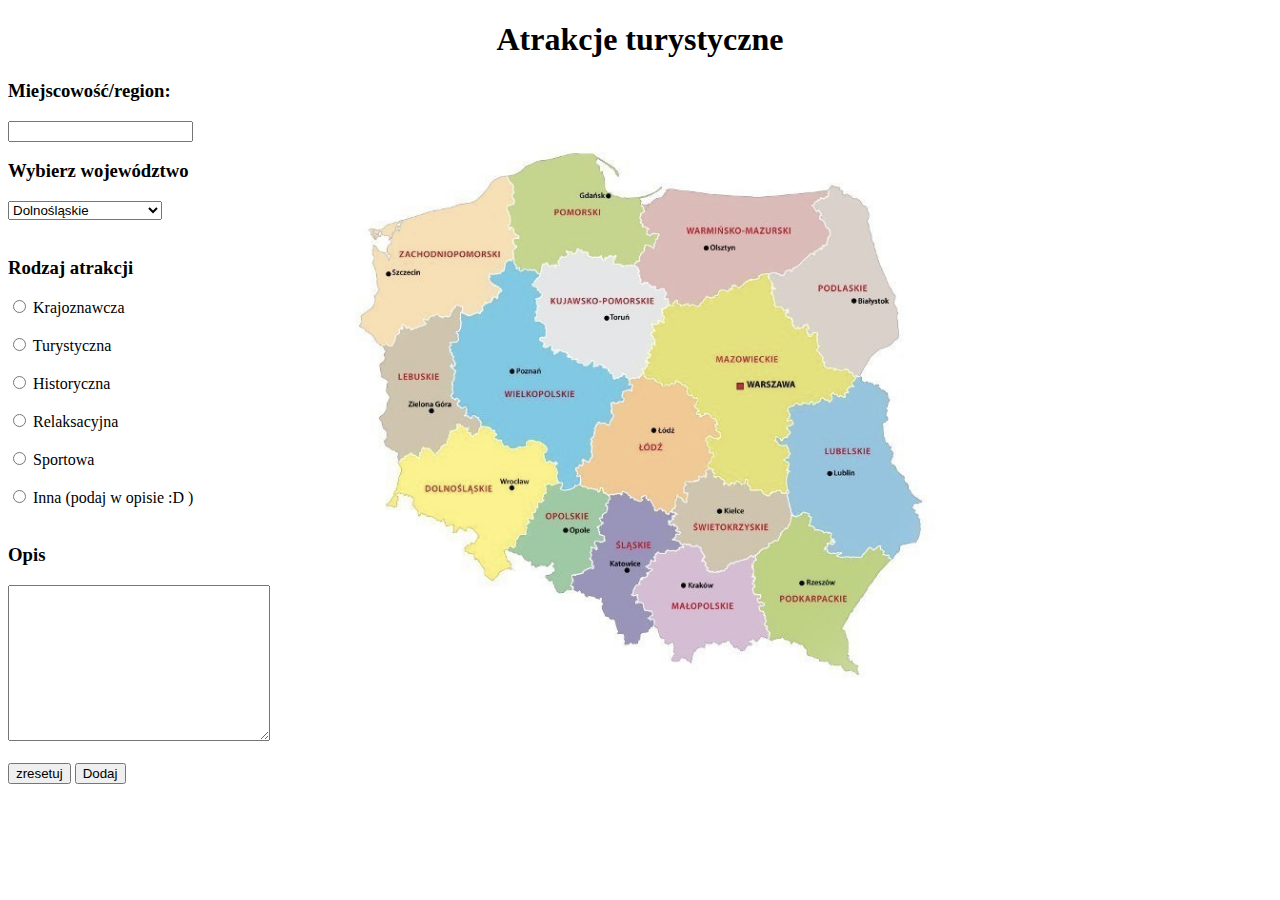
<file: Wycieczka/index.html>
<!DOCTYPE html>
<html lang="pl">
<head>
  <meta charset="UTF-8">
  <title>Page Title</title>
  <link rel="stylesheet" href="style.css">
</head>
<body>
  <h1>Atrakcje turystyczne</h1>

    <label for="region"><h3>Miejscowość/region:</h3></label>
    <input type="text" id="region" name="region">

    <label for="województwo"><h3>Wybierz województwo</h3></label>
    <select id="województwo" name="województwo">
      <option>Dolnośląskie</option>
      <option>Kujawsko-pomorskie</option>
      <option>Lubelskie</option>
      <option>Lubuskie</option>
      <option>Łódzkie</option>
      <option>Małopolskie</option>
      <option>Mazowieckie</option>
      <option>Opolskie</option>
      <option>Podkarpackie</option>
      <option>podlaskie</option>
      <option>Pomorskie</option>
      <option>Śląskie</option>
      <option>Świętokrzyskie</option>
      <option>Warmińsko-mazurskie</option>
      <option>Wielkopolskie</option>
      <option>Zachodniopomorskie</option>
    </select><br><br>

    <h3>Rodzaj atrakcji</h3>
    <input type="radio" id="krajoznawcza" name="atrakcja" value="krajoznawcza">
    <label for="krajoznawcza">Krajoznawcza</label><br><br>
    <input type="radio" id="turystyczna" name="atrakcja" value="turystyczna">
    <label for="turystyczna">Turystyczna</label><br><br>
    <input type="radio" id="historyczna" name="atrakcja" value="historyczna">
    <label for="historyczna">Historyczna</label><br><br>
    <input type="radio" id="relaksacyjna" name="atrakcja" value="relaksacyjna">
    <label for="relaksacyjna">Relaksacyjna</label><br><br>
    <input type="radio" id="sportowa" name="atrakcja" value="sportowa">
    <label for="sportowa">Sportowa</label><br><br>
    <input type="radio" id="inna" name="atrakcja" value="inna">
    <label for="inna">Inna (podaj w opisie :D )</label><br><br>

    <label for="opis"><h3>Opis</h3></label>
    <textarea name="opis" id="opis" cols="30" rows="10"></textarea> <br><br>
    
    <button type="reset">zresetuj</button>
    <input type="button" id="dodaj" name="dodaj" value="Dodaj">
   


</body>
</html>
</file>
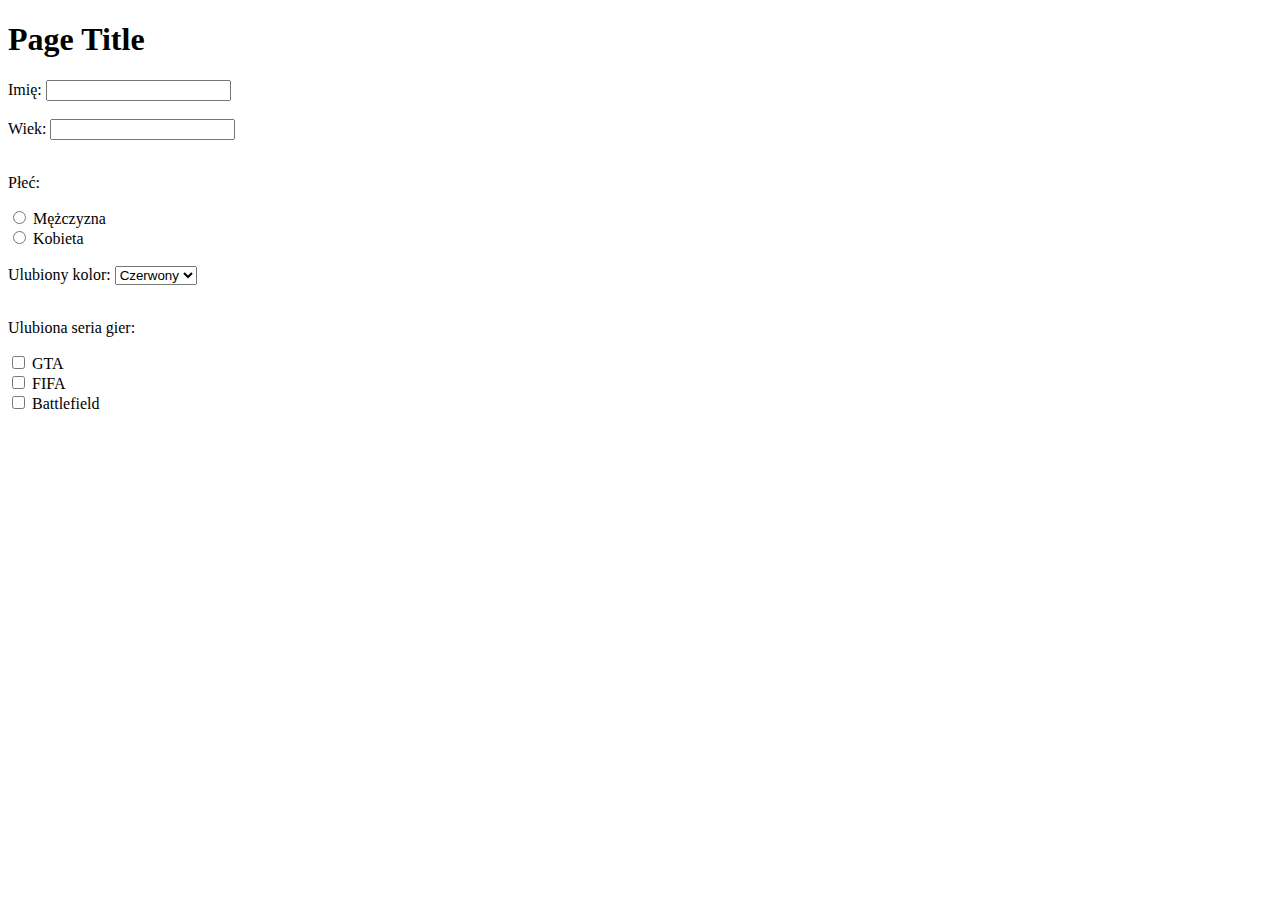
<file: Strona.html>
<!DOCTYPE html>
<html lang="pl">
<head>
  <meta charset="UTF-8">
  <title>Page Title</title>
</head>
<body>
  <h1>Page Title</h1>

  <form>
    <label for="name">Imię:</label>
    <input type="text" id="name" name="name"><br><br>

    <label for="age">Wiek:</label>
    <input type="number" id="age" name="age"><br><br>

    <p>Płeć:</p>
    <input type="radio" id="male" name="sex" value="Mężczyzna">
    <label for="male">Mężczyzna</label><br>
    <input type="radio" id="female" name="sex" value="Kobieta">
    <label for="female">Kobieta</label><br><br>

    <label for="color">Ulubiony kolor:</label>
    <select id="color" name="color">
      <option>Czerwony</option>
      <option>Zielony</option>
      <option>Niebieski</option>
      <option>Żółty</option>
      <option>Fioletowy</option>
    </select><br><br>

    <p>Ulubiona seria gier:</p>
    <input type="checkbox" id="gta" name="games" value="GTA">
    <label for="gta">GTA</label><br>
    <input type="checkbox" id="fifa" name="games" value="FIFA">
    <label for="fifa">FIFA</label><br>
    <input type="checkbox" id="battlefield" name="games" value="Battlefield">
    <label for="battlefield">Battlefield</label><br>
  </form>
</body>
</html>
</file>
<file: Wycieczka/style.css>
body {
    background-image: url('Mapa.jpg'); 
    background-repeat: no-repeat;
    background-position: center;
    background-size: 600px;
}
h1 {
    text-align: center;
}
h3 {
    text-decoration: solid;
}
</file>
